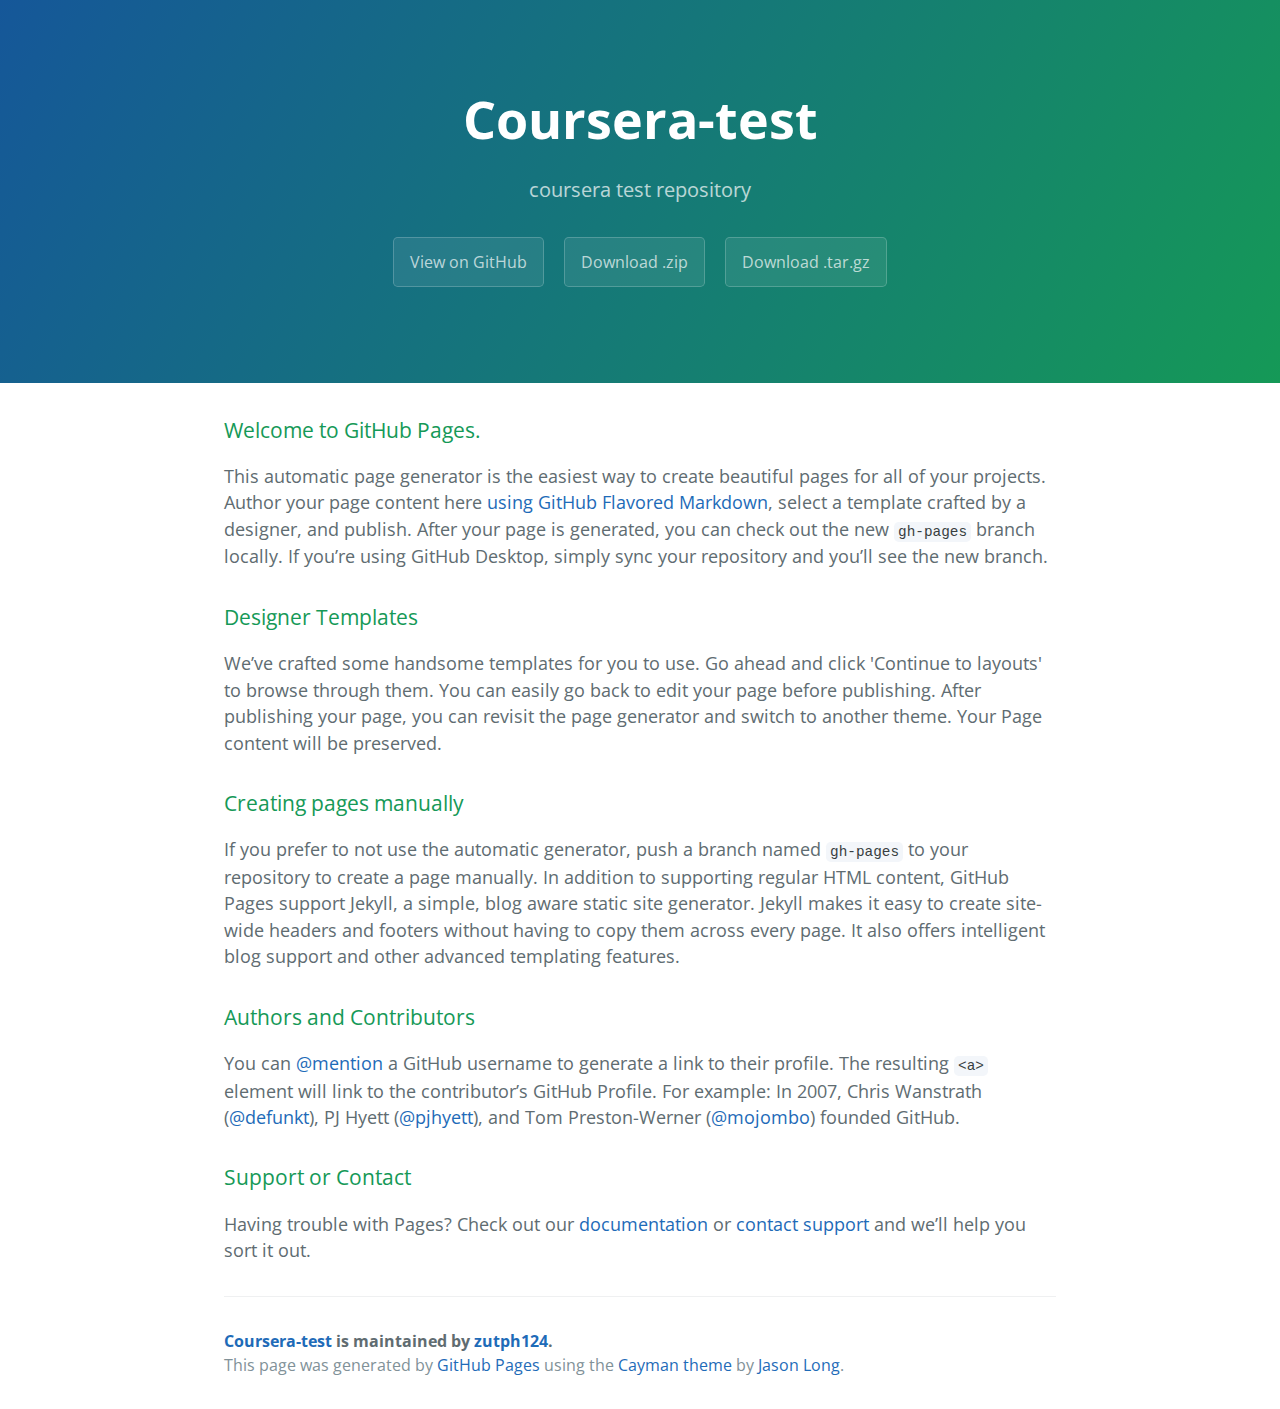
<file: index.html>
<!DOCTYPE html>
<html lang="en-us">
  <head>
    <meta charset="UTF-8">
    <title>Coursera-test by zutph124</title>
    <meta name="viewport" content="width=device-width, initial-scale=1">
    <link rel="stylesheet" type="text/css" href="stylesheets/normalize.css" media="screen">
    <link href='https://fonts.googleapis.com/css?family=Open+Sans:400,700' rel='stylesheet' type='text/css'>
    <link rel="stylesheet" type="text/css" href="stylesheets/stylesheet.css" media="screen">
    <link rel="stylesheet" type="text/css" href="stylesheets/github-light.css" media="screen">
  </head>
  <body>
    <section class="page-header">
      <h1 class="project-name">Coursera-test</h1>
      <h2 class="project-tagline">coursera test repository</h2>
      <a href="https://github.com/zutph124/coursera-test" class="btn">View on GitHub</a>
      <a href="https://github.com/zutph124/coursera-test/zipball/master" class="btn">Download .zip</a>
      <a href="https://github.com/zutph124/coursera-test/tarball/master" class="btn">Download .tar.gz</a>
    </section>

    <section class="main-content">
      <h3>
<a id="welcome-to-github-pages" class="anchor" href="#welcome-to-github-pages" aria-hidden="true"><span aria-hidden="true" class="octicon octicon-link"></span></a>Welcome to GitHub Pages.</h3>

<p>This automatic page generator is the easiest way to create beautiful pages for all of your projects. Author your page content here <a href="https://guides.github.com/features/mastering-markdown/">using GitHub Flavored Markdown</a>, select a template crafted by a designer, and publish. After your page is generated, you can check out the new <code>gh-pages</code> branch locally. If you’re using GitHub Desktop, simply sync your repository and you’ll see the new branch.</p>

<h3>
<a id="designer-templates" class="anchor" href="#designer-templates" aria-hidden="true"><span aria-hidden="true" class="octicon octicon-link"></span></a>Designer Templates</h3>

<p>We’ve crafted some handsome templates for you to use. Go ahead and click 'Continue to layouts' to browse through them. You can easily go back to edit your page before publishing. After publishing your page, you can revisit the page generator and switch to another theme. Your Page content will be preserved.</p>

<h3>
<a id="creating-pages-manually" class="anchor" href="#creating-pages-manually" aria-hidden="true"><span aria-hidden="true" class="octicon octicon-link"></span></a>Creating pages manually</h3>

<p>If you prefer to not use the automatic generator, push a branch named <code>gh-pages</code> to your repository to create a page manually. In addition to supporting regular HTML content, GitHub Pages support Jekyll, a simple, blog aware static site generator. Jekyll makes it easy to create site-wide headers and footers without having to copy them across every page. It also offers intelligent blog support and other advanced templating features.</p>

<h3>
<a id="authors-and-contributors" class="anchor" href="#authors-and-contributors" aria-hidden="true"><span aria-hidden="true" class="octicon octicon-link"></span></a>Authors and Contributors</h3>

<p>You can <a href="https://help.github.com/articles/basic-writing-and-formatting-syntax/#mentioning-users-and-teams" class="user-mention">@mention</a> a GitHub username to generate a link to their profile. The resulting <code>&lt;a&gt;</code> element will link to the contributor’s GitHub Profile. For example: In 2007, Chris Wanstrath (<a href="https://github.com/defunkt" class="user-mention">@defunkt</a>), PJ Hyett (<a href="https://github.com/pjhyett" class="user-mention">@pjhyett</a>), and Tom Preston-Werner (<a href="https://github.com/mojombo" class="user-mention">@mojombo</a>) founded GitHub.</p>

<h3>
<a id="support-or-contact" class="anchor" href="#support-or-contact" aria-hidden="true"><span aria-hidden="true" class="octicon octicon-link"></span></a>Support or Contact</h3>

<p>Having trouble with Pages? Check out our <a href="https://help.github.com/pages">documentation</a> or <a href="https://github.com/contact">contact support</a> and we’ll help you sort it out.</p>

      <footer class="site-footer">
        <span class="site-footer-owner"><a href="https://github.com/zutph124/coursera-test">Coursera-test</a> is maintained by <a href="https://github.com/zutph124">zutph124</a>.</span>

        <span class="site-footer-credits">This page was generated by <a href="https://pages.github.com">GitHub Pages</a> using the <a href="https://github.com/jasonlong/cayman-theme">Cayman theme</a> by <a href="https://twitter.com/jasonlong">Jason Long</a>.</span>
      </footer>

    </section>

  
  </body>
</html>
</file>
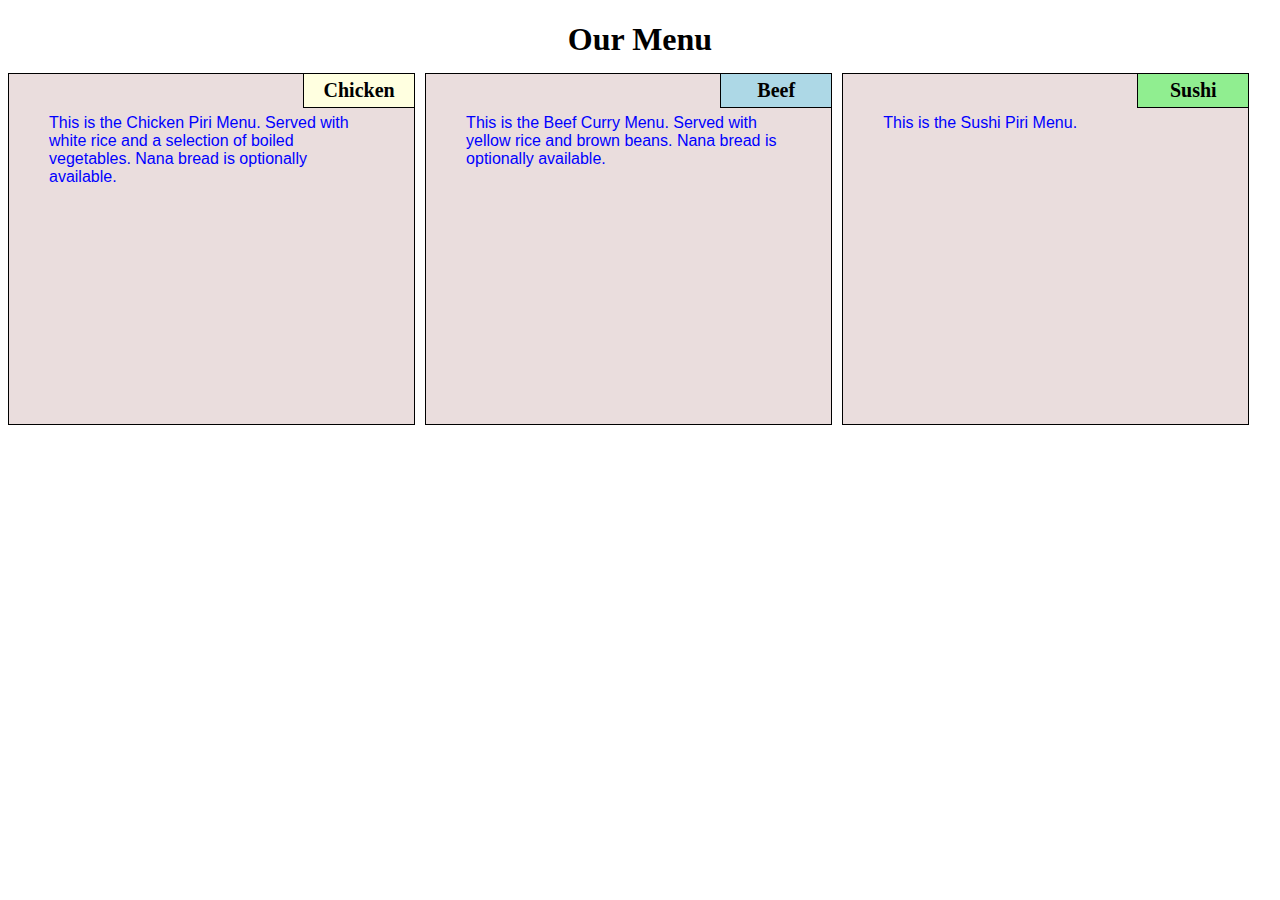
<file: module2-solution/index.html>
<!DOCTYPE html>
<html>
<head>
<meta charset="utf-8">
<meta name="viewport" content="width=device-width, initial-scale=1">
<title>Assignment Solution for Module 2</title>
<link rel="stylesheet" href="css/css.css" type="text/css">
</head>
<body>
<h1>Our Menu</h1>
<div class="row">
   <div class="col-desktop-4 col-tablet-6 col-mobile-12">
      <div>
      <h2 id="chicken">Chicken</h2>
      <p>This is the Chicken Piri Menu. Served with white rice and a selection of boiled vegetables. Nana bread is optionally available.</p>
      </div>
   </div>
   <div class="col-desktop-4 col-tablet-6 col-mobile-12">
      <div>
      <h2 id="beef">Beef</h2>
      <p>This is the Beef Curry Menu. Served with yellow rice and brown beans. Nana bread is optionally available.</p>
      </div>
   </div>
   <div class="col-desktop-4 col-tablet-12 col-mobile-12">
      <div>
      <h2 id="sushi">Sushi</h2>
      <p>This is the Sushi Piri Menu.</p>
      </div>
   </div>
</div>
</body>
</html>
</file>
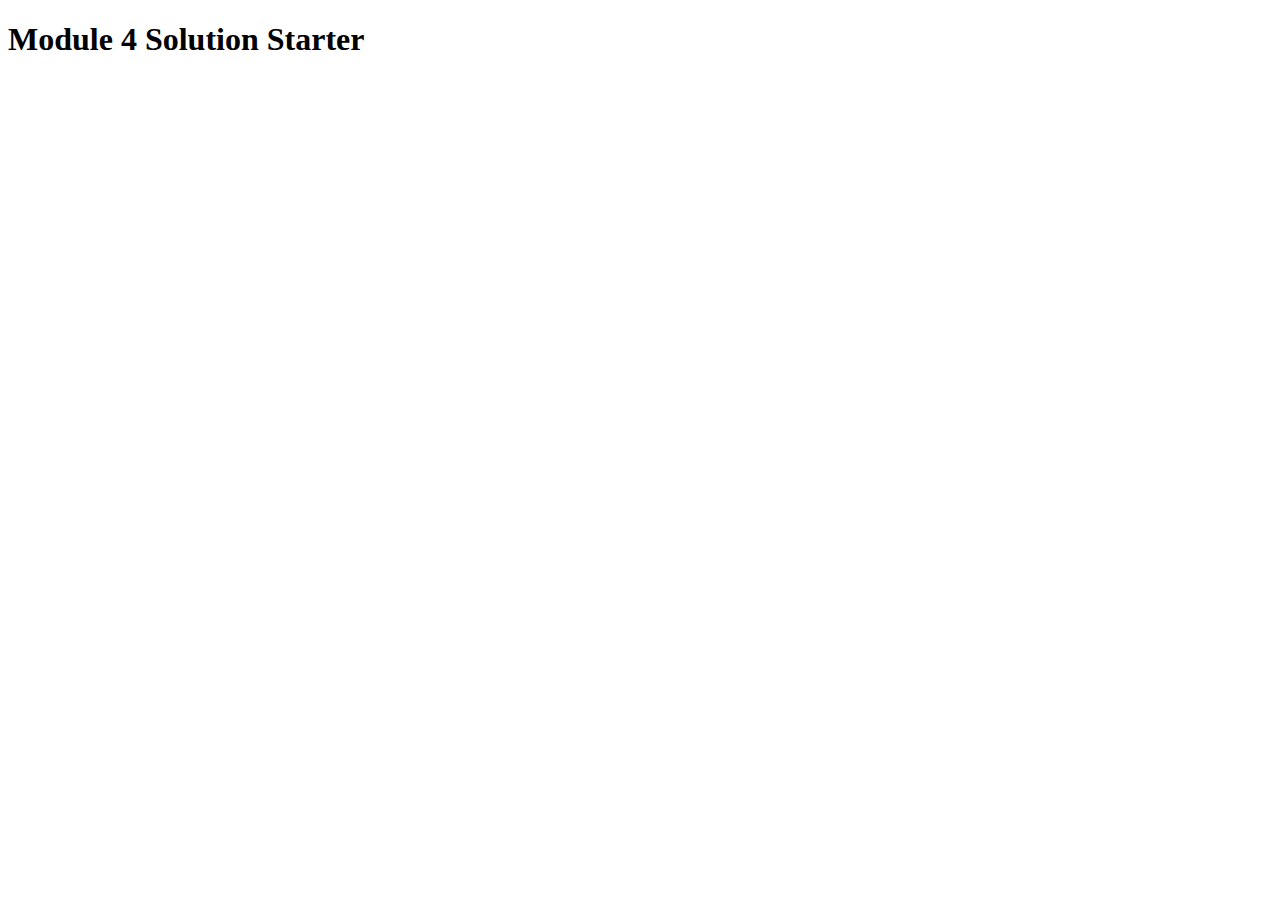
<file: module4-solution/index.html>
<!DOCTYPE html>
<html>
<head>
  <meta charset="utf-8">
  <title>Module 4 Solution Starter</title>
  <script src="SpeakHello.js"></script>
  <script src="SpeakGoodBye.js"></script>
  <script src="script.js"></script>
</head>
<body>
  <h1>Module 4 Solution Starter</h1>
</body>
</html>
</file>
<file: stylesheets/stylesheet.css>
* {
  box-sizing: border-box; }

body {
  padding: 0;
  margin: 0;
  font-family: "Open Sans", "Helvetica Neue", Helvetica, Arial, sans-serif;
  font-size: 16px;
  line-height: 1.5;
  color: #606c71; }

a {
  color: #1e6bb8;
  text-decoration: none; }
  a:hover {
    text-decoration: underline; }

.btn {
  display: inline-block;
  margin-bottom: 1rem;
  color: rgba(255, 255, 255, 0.7);
  background-color: rgba(255, 255, 255, 0.08);
  border-color: rgba(255, 255, 255, 0.2);
  border-style: solid;
  border-width: 1px;
  border-radius: 0.3rem;
  transition: color 0.2s, background-color 0.2s, border-color 0.2s; }
  .btn + .btn {
    margin-left: 1rem; }

.btn:hover {
  color: rgba(255, 255, 255, 0.8);
  text-decoration: none;
  background-color: rgba(255, 255, 255, 0.2);
  border-color: rgba(255, 255, 255, 0.3); }

@media screen and (min-width: 64em) {
  .btn {
    padding: 0.75rem 1rem; } }

@media screen and (min-width: 42em) and (max-width: 64em) {
  .btn {
    padding: 0.6rem 0.9rem;
    font-size: 0.9rem; } }

@media screen and (max-width: 42em) {
  .btn {
    display: block;
    width: 100%;
    padding: 0.75rem;
    font-size: 0.9rem; }
    .btn + .btn {
      margin-top: 1rem;
      margin-left: 0; } }

.page-header {
  color: #fff;
  text-align: center;
  background-color: #159957;
  background-image: linear-gradient(120deg, #155799, #159957); }

@media screen and (min-width: 64em) {
  .page-header {
    padding: 5rem 6rem; } }

@media screen and (min-width: 42em) and (max-width: 64em) {
  .page-header {
    padding: 3rem 4rem; } }

@media screen and (max-width: 42em) {
  .page-header {
    padding: 2rem 1rem; } }

.project-name {
  margin-top: 0;
  margin-bottom: 0.1rem; }

@media screen and (min-width: 64em) {
  .project-name {
    font-size: 3.25rem; } }

@media screen and (min-width: 42em) and (max-width: 64em) {
  .project-name {
    font-size: 2.25rem; } }

@media screen and (max-width: 42em) {
  .project-name {
    font-size: 1.75rem; } }

.project-tagline {
  margin-bottom: 2rem;
  font-weight: normal;
  opacity: 0.7; }

@media screen and (min-width: 64em) {
  .project-tagline {
    font-size: 1.25rem; } }

@media screen and (min-width: 42em) and (max-width: 64em) {
  .project-tagline {
    font-size: 1.15rem; } }

@media screen and (max-width: 42em) {
  .project-tagline {
    font-size: 1rem; } }

.main-content :first-child {
  margin-top: 0; }
.main-content img {
  max-width: 100%; }
.main-content h1, .main-content h2, .main-content h3, .main-content h4, .main-content h5, .main-content h6 {
  margin-top: 2rem;
  margin-bottom: 1rem;
  font-weight: normal;
  color: #159957; }
.main-content p {
  margin-bottom: 1em; }
.main-content code {
  padding: 2px 4px;
  font-family: Consolas, "Liberation Mono", Menlo, Courier, monospace;
  font-size: 0.9rem;
  color: #383e41;
  background-color: #f3f6fa;
  border-radius: 0.3rem; }
.main-content pre {
  padding: 0.8rem;
  margin-top: 0;
  margin-bottom: 1rem;
  font: 1rem Consolas, "Liberation Mono", Menlo, Courier, monospace;
  color: #567482;
  word-wrap: normal;
  background-color: #f3f6fa;
  border: solid 1px #dce6f0;
  border-radius: 0.3rem; }
  .main-content pre > code {
    padding: 0;
    margin: 0;
    font-size: 0.9rem;
    color: #567482;
    word-break: normal;
    white-space: pre;
    background: transparent;
    border: 0; }
.main-content .highlight {
  margin-bottom: 1rem; }
  .main-content .highlight pre {
    margin-bottom: 0;
    word-break: normal; }
.main-content .highlight pre, .main-content pre {
  padding: 0.8rem;
  overflow: auto;
  font-size: 0.9rem;
  line-height: 1.45;
  border-radius: 0.3rem; }
.main-content pre code, .main-content pre tt {
  display: inline;
  max-width: initial;
  padding: 0;
  margin: 0;
  overflow: initial;
  line-height: inherit;
  word-wrap: normal;
  background-color: transparent;
  border: 0; }
  .main-content pre code:before, .main-content pre code:after, .main-content pre tt:before, .main-content pre tt:after {
    content: normal; }
.main-content ul, .main-content ol {
  margin-top: 0; }
.main-content blockquote {
  padding: 0 1rem;
  margin-left: 0;
  color: #819198;
  border-left: 0.3rem solid #dce6f0; }
  .main-content blockquote > :first-child {
    margin-top: 0; }
  .main-content blockquote > :last-child {
    margin-bottom: 0; }
.main-content table {
  display: block;
  width: 100%;
  overflow: auto;
  word-break: normal;
  word-break: keep-all; }
  .main-content table th {
    font-weight: bold; }
  .main-content table th, .main-content table td {
    padding: 0.5rem 1rem;
    border: 1px solid #e9ebec; }
.main-content dl {
  padding: 0; }
  .main-content dl dt {
    padding: 0;
    margin-top: 1rem;
    font-size: 1rem;
    font-weight: bold; }
  .main-content dl dd {
    padding: 0;
    margin-bottom: 1rem; }
.main-content hr {
  height: 2px;
  padding: 0;
  margin: 1rem 0;
  background-color: #eff0f1;
  border: 0; }

@media screen and (min-width: 64em) {
  .main-content {
    max-width: 64rem;
    padding: 2rem 6rem;
    margin: 0 auto;
    font-size: 1.1rem; } }

@media screen and (min-width: 42em) and (max-width: 64em) {
  .main-content {
    padding: 2rem 4rem;
    font-size: 1.1rem; } }

@media screen and (max-width: 42em) {
  .main-content {
    padding: 2rem 1rem;
    font-size: 1rem; } }

.site-footer {
  padding-top: 2rem;
  margin-top: 2rem;
  border-top: solid 1px #eff0f1; }

.site-footer-owner {
  display: block;
  font-weight: bold; }

.site-footer-credits {
  color: #819198; }

@media screen and (min-width: 64em) {
  .site-footer {
    font-size: 1rem; } }

@media screen and (min-width: 42em) and (max-width: 64em) {
  .site-footer {
    font-size: 1rem; } }

@media screen and (max-width: 42em) {
  .site-footer {
    font-size: 0.9rem; } }
</file>
<file: stylesheets/github-light.css>
/*
   Copyright 2014 GitHub Inc.

   Licensed under the Apache License, Version 2.0 (the "License");
   you may not use this file except in compliance with the License.
   You may obtain a copy of the License at

       http://www.apache.org/licenses/LICENSE-2.0

   Unless required by applicable law or agreed to in writing, software
   distributed under the License is distributed on an "AS IS" BASIS,
   WITHOUT WARRANTIES OR CONDITIONS OF ANY KIND, either express or implied.
   See the License for the specific language governing permissions and
   limitations under the License.

*/

.pl-c /* comment */ {
  color: #969896;
}

.pl-c1      /* constant, markup.raw, meta.diff.header, meta.module-reference, meta.property-name, support, support.constant, support.variable, variable.other.constant */,
.pl-s .pl-v /* string variable */ {
  color: #0086b3;
}

.pl-e  /* entity */,
.pl-en /* entity.name */ {
  color: #795da3;
}

.pl-s .pl-s1 /* string source */,
.pl-smi      /* storage.modifier.import, storage.modifier.package, storage.type.java, variable.other, variable.parameter.function */ {
  color: #333;
}

.pl-ent /* entity.name.tag */ {
  color: #63a35c;
}

.pl-k /* keyword, storage, storage.type */ {
  color: #a71d5d;
}

.pl-pds              /* punctuation.definition.string, string.regexp.character-class */,
.pl-s                /* string */,
.pl-s .pl-pse .pl-s1 /* string punctuation.section.embedded source */,
.pl-sr               /* string.regexp */,
.pl-sr .pl-cce       /* string.regexp constant.character.escape */,
.pl-sr .pl-sra       /* string.regexp string.regexp.arbitrary-repitition */,
.pl-sr .pl-sre       /* string.regexp source.ruby.embedded */ {
  color: #183691;
}

.pl-v /* variable */ {
  color: #ed6a43;
}

.pl-id /* invalid.deprecated */ {
  color: #b52a1d;
}

.pl-ii /* invalid.illegal */ {
  background-color: #b52a1d;
  color: #f8f8f8;
}

.pl-sr .pl-cce /* string.regexp constant.character.escape */ {
  color: #63a35c;
  font-weight: bold;
}

.pl-ml /* markup.list */ {
  color: #693a17;
}

.pl-mh        /* markup.heading */,
.pl-mh .pl-en /* markup.heading entity.name */,
.pl-ms        /* meta.separator */ {
  color: #1d3e81;
  font-weight: bold;
}

.pl-mq /* markup.quote */ {
  color: #008080;
}

.pl-mi /* markup.italic */ {
  color: #333;
  font-style: italic;
}

.pl-mb /* markup.bold */ {
  color: #333;
  font-weight: bold;
}

.pl-md /* markup.deleted, meta.diff.header.from-file */ {
  background-color: #ffecec;
  color: #bd2c00;
}

.pl-mi1 /* markup.inserted, meta.diff.header.to-file */ {
  background-color: #eaffea;
  color: #55a532;
}

.pl-mdr /* meta.diff.range */ {
  color: #795da3;
  font-weight: bold;
}

.pl-mo /* meta.output */ {
  color: #1d3e81;
}
</file>
<file: module2-solution/css/css.css>
<style>

/********** Base styles **********/
* {
  box-sizing: border-box;
}
h1 {
  margin-bottom: 15px;
  text-align: center;
}

div {
  position: relative;
}

p {
  border: 1px solid black;
  background-color: #eadddd;
  height: 270px;
  margin-right: 10px;
  margin-bottom: 10px;
  margin-top: 0px;   /* new 206 may 15 */
  padding: 40px;
  font-family: Helvetica;
  color: blue;
}
/* Simple Responsive Framework. */
.row {
  width: 100%;
}

 /*   text-align: center; */

h2  {
      position: absolute;
      display:inline-block;
      float:right;
      padding:5px;
      right: 10px;
      top: -17px;
      width:100px;
      border:1px solid black;
      text-align: center;
      clear:right;	
      font-size:125%;	
}
     
#chicken {
    background-color: lightyellow;
    }
#beef {
    background-color: lightblue;
    }
#sushi {
    background-color: lightgreen;
   }
/********** Desktop device **********/
@media (min-width: 992px) {
  .col-desktop-1, .col-desktop-2, .col-desktop-3, .col-desktop-4,  .col-desktop-5,  .col-desktop-6,
  .col-desktop-7, .col-desktop-8, .col-desktop-9, .col-desktop-10, .col-desktop-11, .col-desktop-12 
  {
    float: left;
  }
  .col-desktop-1  { width: 8.33%;  }
  .col-desktop-2  { width: 16.66%; }
  .col-desktop-3  { width: 25%;    }
  .col-desktop-4  { width: 33%;    }
  .col-desktop-5  { width: 41.66%; }
  .col-desktop-6  { width: 50%;    }
  .col-desktop-7  { width: 58.33%; }
  .col-desktop-8  { width: 66.66%; }
  .col-desktop-9  { width: 74.99%; }
  .col-desktop-10 { width: 83.33%; }
  .col-desktop-11 { width: 91.66%; }
  .col-desktop-12 { width: 100%;   }
}

/********** Tablet device **********/
@media (min-width: 768px) and (max-width: 991px) {
  .col-tablet-1, .col-tablet-2, .col-tablet-3, .col-tablet-4,  .col-tablet-5,  .col-tablet-6,
  .col-tablet-7, .col-tablet-8, .col-tablet-9, .col-tablet-10, .col-tablet-11, .col-tablet-12
  {
    float: left;
  }
  .col-tablet-1  { width: 8.33%;  }
  .col-tablet-2  { width: 16.66%; }
  .col-tablet-3  { width: 25%;    }
  .col-tablet-4  { width: 33%;    }
  .col-tablet-5  { width: 41.66%; }
  .col-tablet-6  { width: 50%;    }
  .col-tablet-7  { width: 58.33%; }
  .col-tablet-8  { width: 66.66%; }
  .col-tablet-9  { width: 74.99%; }
  .col-tablet-10 { width: 83.33%; }
  .col-tablet-11 { width: 91.66%; }
  .col-tablet-12 { width: 100%;   }
}

/********** Mobile device **********/
@media max-width: 767px {
  .col-mobile-1, .col-mobile-2, .col-mobile-3, .col-mobile-4,  .col-mobile-5,  .col-mobile-6,
  .col-mobile-7, .col-mobile-8, .col-mobile-9, .col-mobile-10, .col-mobile-11, .col-mobile-12 
  {
    float: left;
  }
  .col-mobile-1  { width: 8.33%;  }
  .col-mobile-2  { width: 16.66%; }
  .col-mobile-3  { width: 25%;    }
  .col-mobile-4  { width: 33%;    }
  .col-mobile-5  { width: 41.66%; }
  .col-mobile-6  { width: 50%;    }
  .col-mobile-7  { width: 58.33%; }
  .col-mobile-8  { width: 66.66%; }
  .col-mobile-9  { width: 74.99%; }
  .col-mobile-10 { width: 83.33%; }
  .col-mobile-11 { width: 91.66%; }
  .col-mobile-12 { width: 100%;   }
}

<<<<<<< HEAD
</style>
=======
</style>
>>>>>>> 6b6a66621ce45a2b0438827a13c6d851837af542
</file>
